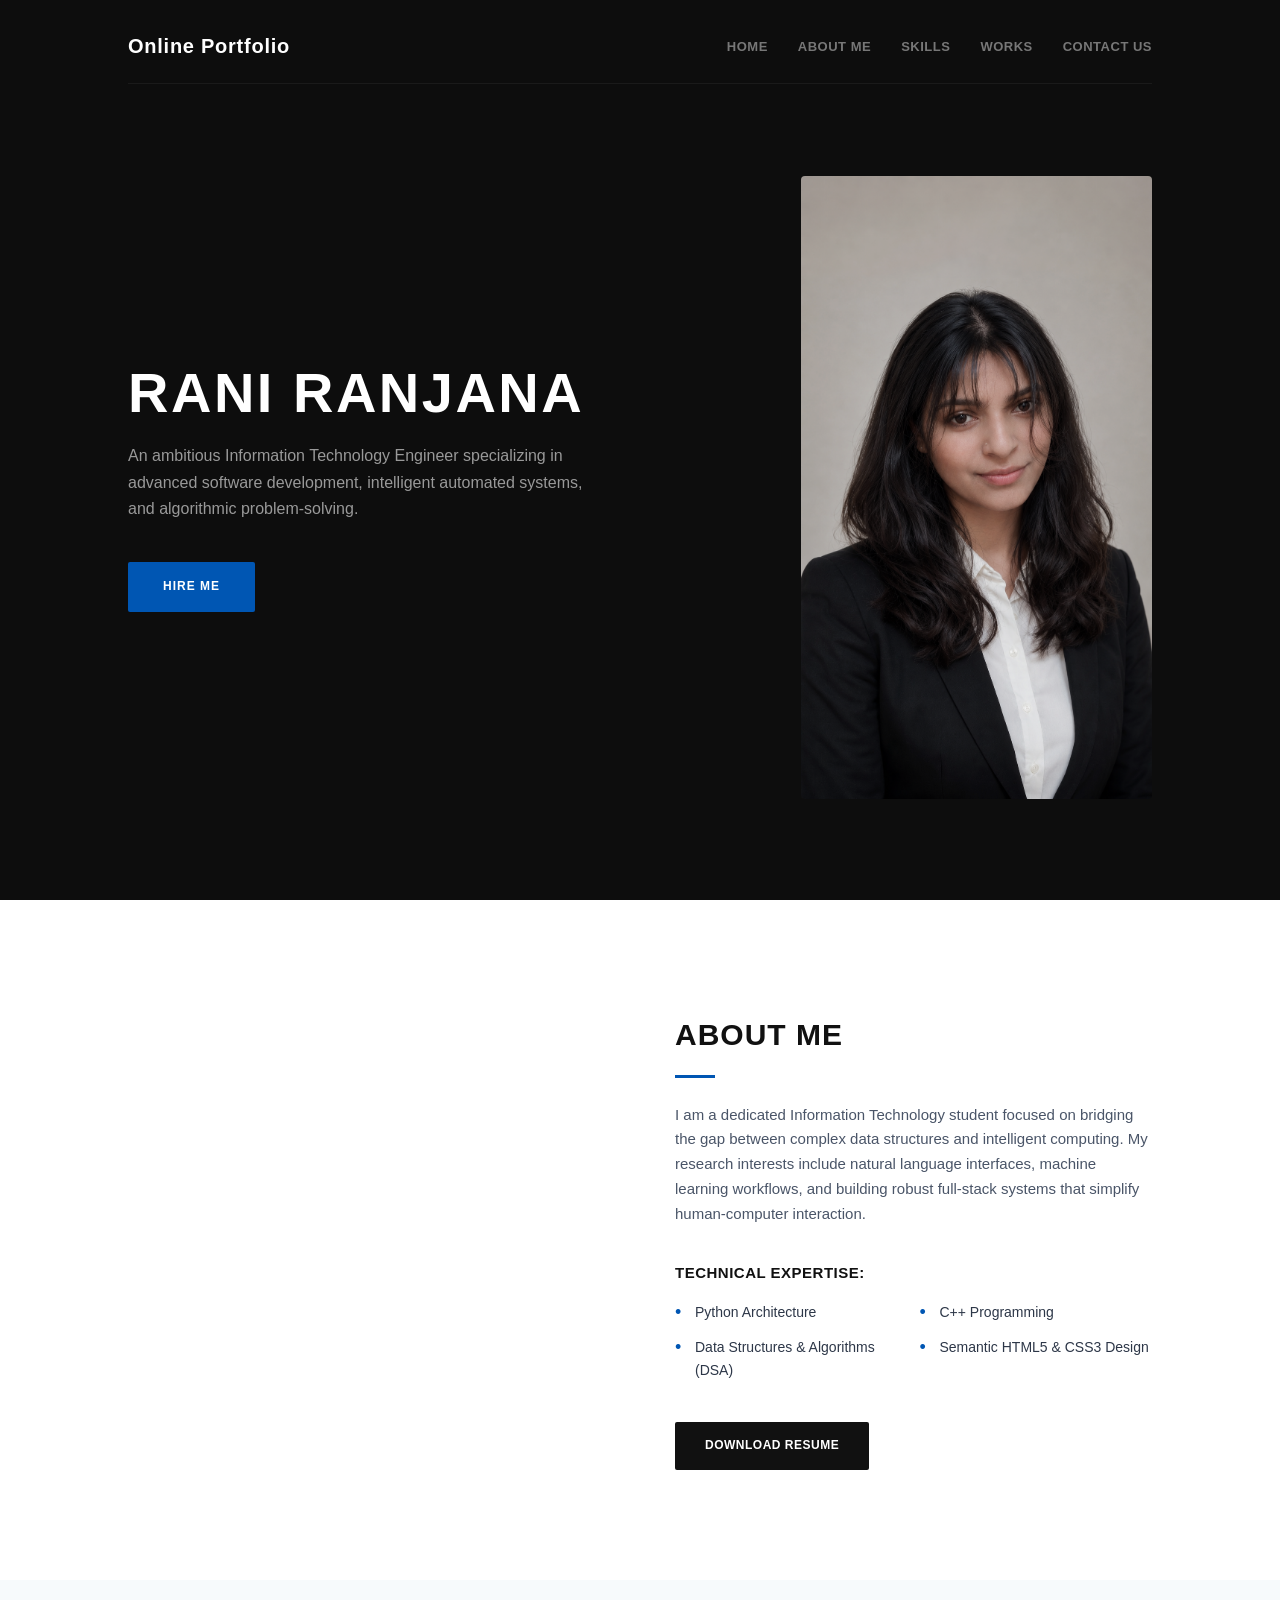
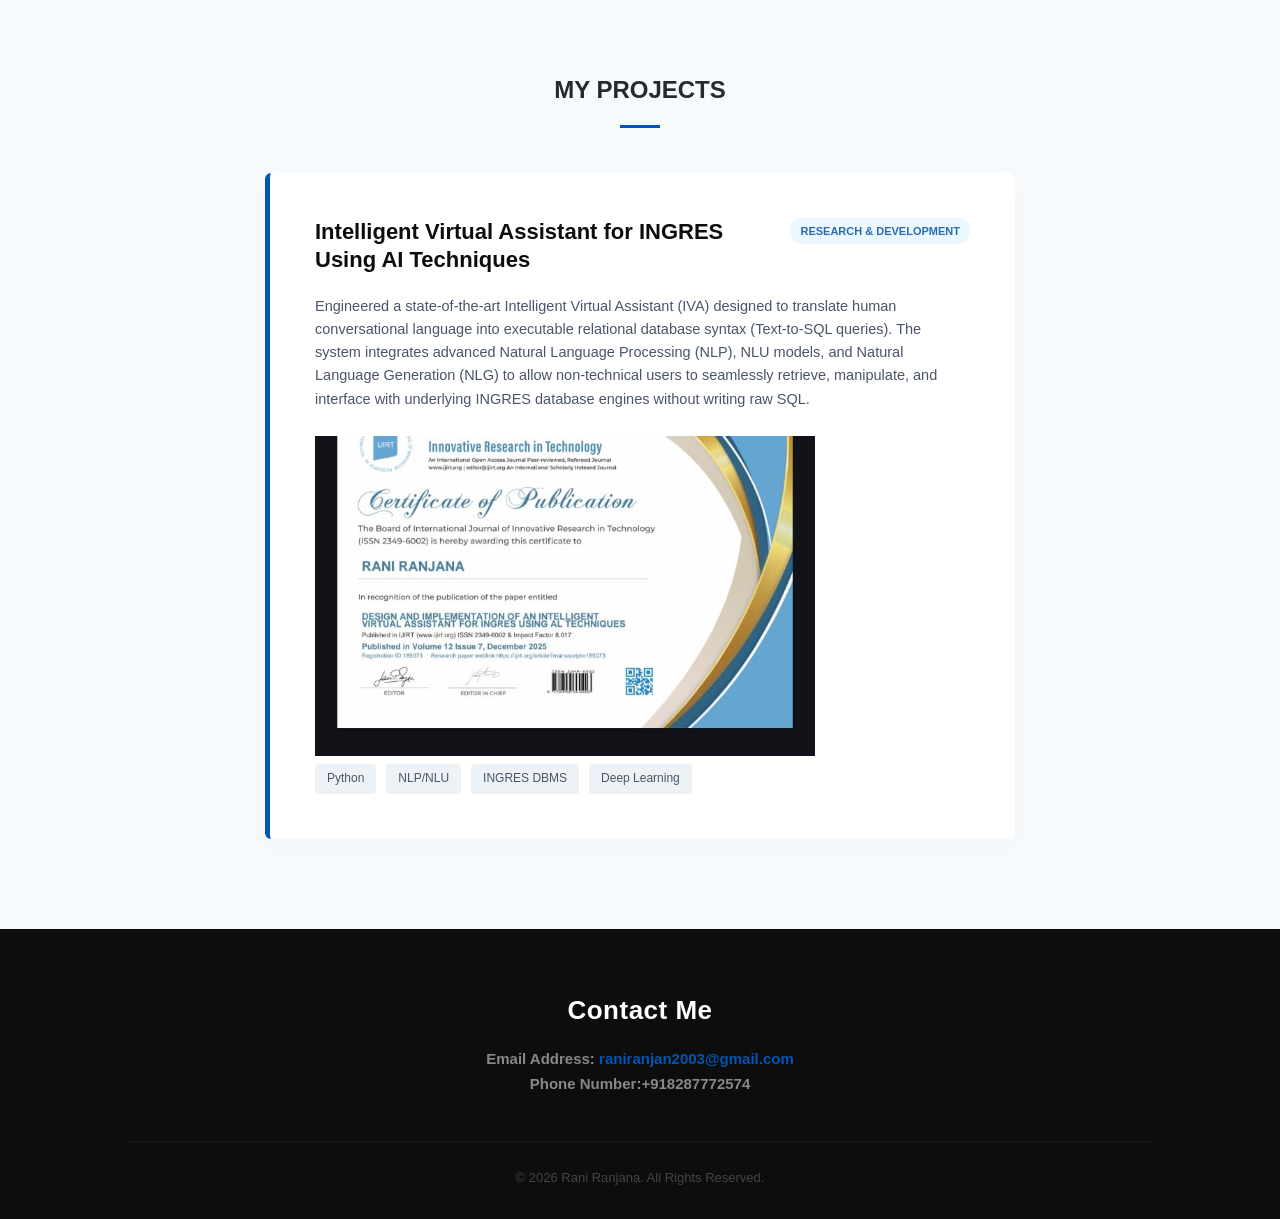
<file: Task-1/index.html>
<!DOCTYPE html>
<html lang="en">
<head>
    <meta charset="UTF-8">
    <meta name="viewport" content="width=device-width, initial-scale=1.0">
    <title>Rani Ranjana Portfolio</title>
    
    <style>
        
        * {
            margin: 0;
            padding: 0;
            box-sizing: border-box;
            font-family: 'SF Pro Display', -apple-system, BlinkMacSystemFont, 'Segoe UI', Roboto, Helvetica, Arial, sans-serif;
            scroll-behavior: smooth;
        }

        body {
            background-color: #fcfcfc;
            color: #232b2b;
            line-height: 1.65;
        }

        /* PREMIUM DARK HERO SECTION CONTAINER */
        .portfolio-hero-header {
            background-color: #0d0d0d;
            color: #ffffff;
            min-height: 100vh;
            padding: 30px 10%;
            display: flex;
            flex-direction: column;
            justify-content: space-between;
        }

        /* Header Top Level Navigation */
        .global-navigation {
            display: flex;
            justify-content: space-between;
            align-items: center;
            border-bottom: 1px solid #1a1a1a;
            padding-bottom: 20px;
        }

        .global-navigation .portfolio-logo {
            font-size: 20px;
            font-weight: 700;
            letter-spacing: 0.75px;
            color: #ffffff;
        }

        .nav-menu-links {
            display: flex;
            list-style: none;
        }

        .nav-menu-links li {
            margin-left: 30px;
        }

        .nav-menu-links a {
            color: #777777;
            text-decoration: none;
            font-size: 13px;
            text-transform: uppercase;
            font-weight: 600;
            letter-spacing: 0.5px;
            transition: color 0.25s linear;
        }

        .nav-menu-links a:hover {
            color: #ffffff;
        }

        /* Middle Core Workspace Layout */
        .hero-flex-container {
            display: flex;
            align-items: center;
            justify-content: space-between;
            flex-grow: 1;
            gap: 50px;
            margin-top: 20px;
        }

        .hero-intro-text {
            flex: 1.2;
        }

        .hero-intro-text h1 {
            font-size: 56px;
            font-weight: 800;
            letter-spacing: 2.5px;
            line-height: 1.1;
            margin-bottom: 20px;
        }

        .hero-intro-text p {
            font-size: 16px;
            color: #999999;
            max-width: 480px;
            margin-bottom: 40px;
        }

        .cta-connect-btn {
            display: inline-block;
            background-color: #0056b3;
            color: #ffffff;
            padding: 15px 35px;
            text-decoration: none;
            border-radius: 2px;
            font-weight: 600;
            font-size: 12px;
            text-transform: uppercase;
            letter-spacing: 1px;
            transition: background-color 0.2s linear;
        }

        .cta-connect-btn:hover {
            background-color: #003d80;
        }

        .hero-avatar-display {
            flex: 0.8;
            display: flex;
            justify-content: flex-end;
        }

        .hero-avatar-display img {
            max-width: 90%;
            border-radius: 4px;
            filter: grayscale(15%) brightness(95%);
        }

        /* WHITE CLEAN CONTRAST SECTION (ABOUT/SKILLS) */
        .biography-outer-block {
            background-color: #ffffff;
            padding: 110px 10%;
        }

        .biography-grid-layout {
            display: flex;
            align-items: center;
            gap: 70px;
        }

        .biography-frame {
            flex: 1;
        }

        .biography-frame img {
            width: 100%;
            border-radius: 4px;
            box-shadow: 0 15px 35px rgba(0,0,0,0.04);
        }

        .biography-content-panel {
            flex: 1;
        }

        .biography-content-panel h2 {
            font-size: 30px;
            font-weight: 700;
            letter-spacing: 1px;
            color: #111111;
        }

        .design-accent-bar {
            width: 40px;
            height: 3px;
            background-color: #0056b3;
            margin: 15px 0 25px 0;
        }

        .biography-content-panel p {
            font-size: 15px;
            color: #4a5568;
            margin-bottom: 35px;
        }

        /* Uniquely Structured List Alignment */
        .technical-competence-box {
            margin-bottom: 40px;
        }

        .technical-competence-box h3 {
            font-size: 15px;
            color: #111111;
            margin-bottom: 15px;
            text-transform: uppercase;
            letter-spacing: 0.5px;
        }

        .custom-skills-grid {
            list-style-type: none;
            display: grid;
            grid-template-columns: 1fr 1fr;
            gap: 12px;
        }

        .custom-skills-grid li {
            font-size: 14px;
            color: #2d3748;
            position: relative;
            padding-left: 20px;
        }

        .custom-skills-grid li::before {
            content: "•";
            position: absolute;
            left: 0;
            color: #0056b3;
            font-size: 18px;
            top: -3px;
        }

        /* Action Trigger Access Link */
        .document-download-btn {
            display: inline-block;
            background-color: #111111;
            color: #ffffff;
            padding: 14px 30px;
            text-decoration: none;
            font-weight: 600;
            font-size: 12px;
            letter-spacing: 0.5px;
            border-radius: 2px;
            transition: background-color 0.2s ease;
        }

        .document-download-btn:hover {
            background-color: #2d3748;
        }

        /* MODERN RESEARCH GALLERY LAYOUT */
        .project-showcase-grid {
            padding: 90px 10%;
            background-color: #f7fafc;
            text-align: center;
        }

        .project-showcase-grid .design-accent-bar {
            margin: 15px auto 45px auto;
        }

        .research-project-card {
            background: #ffffff;
            padding: 45px;
            border-radius: 6px;
            box-shadow: 0 10px 30px rgba(0,0,0,0.02);
            max-width: 750px;
            margin: 0 auto;
            text-align: left;
            border-left: 5px solid #0056b3;
        }

        .project-card-header {
            display: flex;
            justify-content: space-between;
            align-items: flex-start;
            gap: 15px;
            margin-bottom: 20px;
        }

        .research-project-card h3 {
            color: #0d0d0d;
            font-size: 22px;
            line-height: 1.3;
        }

        .project-tag {
            background-color: #ebf8ff;
            color: #2b6cb0;
            font-size: 11px;
            font-weight: 700;
            padding: 4px 10px;
            border-radius: 12px;
            text-transform: uppercase;
            white-space: nowrap;
        }

        .project-description {
            font-size: 14.5px;
            color: #4a5568;
            margin-bottom: 25px;
            line-height: 1.6;
        }

        /* Image Alignment styling inside card */
        .project-image-container {
            width: 100%;
            margin-bottom: 25px;
            border: 1px solid #edf2f7;
            border-radius: 4px;
            overflow: hidden;
            background-color: #f7fafc;
        }

        .project-screenshot {
            width: 100%;
            height: auto;
            display: block;
            object-fit: cover;
            transition: transform 0.3s ease;
        }

        .project-screenshot:hover {
            transform: scale(1.01);
        }

        .project-tech-stack {
            display: flex;
            flex-wrap: wrap;
            gap: 10px;
        }

        .project-tech-stack span {
            background-color: #edf2f7;
            color: #4a5568;
            font-size: 12px;
            padding: 5px 12px;
            border-radius: 4px;
            font-weight: 500;
        }

        /* DEEP BASE FOOTER TERMINAL */
        .secure-footer-terminal {
            background-color: #0d0d0d;
            color: #ffffff;
            padding: 60px 10% 30px 10%;
            text-align: center;
        }

        .communication-panel h2 {
            font-size: 26px;
            margin-bottom: 15px;
            letter-spacing: 0.5px;
        }

        .communication-panel p {
            font-size: 15px;
            color: #888888;
        }

        .communication-panel a {
            color: #0056b3;
            text-decoration: none;
            font-weight: 600;
        }

        .system-copyright-line {
            margin-top: 45px;
            border-top: 1px solid #1a1a1a;
            padding-top: 25px;
            font-size: 13px;
            color: #444444;
        }
    </style>
</head>
<body>

    <header class="portfolio-hero-header">
        <nav class="global-navigation">
            <div class="portfolio-logo">Online Portfolio</div>
            <ul class="nav-menu-links">
                <li><a href="#home">Home</a></li>
                <li><a href="#biography">About Me</a></li>
                <li><a href="#core-skills">Skills</a></li>
                <li><a href="#engineering-works">Works</a></li>
                <li><a href="#contact-portal">Contact Us</a></li>
            </ul>
        </nav>
        
        <div class="hero-flex-container">
            <div class="hero-intro-text">
                <h1>RANI RANJANA</h1>
                <p>An ambitious Information Technology Engineer specializing in advanced software development, intelligent automated systems, and algorithmic problem-solving.</p>
                <a href="#contact-portal" class="cta-connect-btn">Hire Me</a>
            </div>
            <div class="hero-avatar-display">
                <img src="Rani.png" alt="Rani Ranjana - IT Engineer">
            </div>
        </div>
    </header>

    <section id="biography" class="biography-outer-block">
        <div class="biography-grid-layout">
            <div class="biography-frame">
            </div>
            <div class="biography-content-panel">
                <h2>ABOUT ME</h2>
                <div class="design-accent-bar"></div>
                <p>I am a dedicated Information Technology student focused on bridging the gap between complex data structures and intelligent computing. My research interests include natural language interfaces, machine learning workflows, and building robust full-stack systems that simplify human-computer interaction.</p>
                
                <div id="core-skills" class="technical-competence-box">
                    <h3>Technical Expertise:</h3>
                    <ul class="custom-skills-grid">
                        <li>Python Architecture</li>
                        <li>C++ Programming</li>
                        <li>Data Structures & Algorithms (DSA)</li>
                        <li>Semantic HTML5 & CSS3 Design</li>
                    </ul>
                </div>

                <a href="https://drive.google.com/file/d/1MVR_cxvdrtDsCuBuOSHRN-9W9EFKyzY7/view?usp=drive_link" download class="document-download-btn">DOWNLOAD RESUME</a>
            </div>
        </div>
    </section>

    <section id="engineering-works" class="project-showcase-grid">
        <h2>MY PROJECTS</h2>
        <div class="design-accent-bar"></div>
        
        <div class="research-project-card">
            <div class="project-card-header">
                <h3>Intelligent Virtual Assistant for INGRES Using AI Techniques</h3>
                <span class="project-tag">Research & Development</span>
            </div>
            
            <p class="project-description">Engineered a state-of-the-art Intelligent Virtual Assistant (IVA) designed to translate human conversational language into executable relational database syntax (Text-to-SQL queries). The system integrates advanced Natural Language Processing (NLP), NLU models, and Natural Language Generation (NLG) to allow non-technical users to seamlessly retrieve, manipulate, and interface with underlying INGRES database engines without writing raw SQL.</p>
            
            <img src="My project certificate.jpeg" alt="Rani Ranjana..." style="width: 100%; max-width: 500px; height: 320px; object-fit: cover; object-position: bottom;">
            <div class="project-tech-stack">
                <span>Python</span> <span>NLP/NLU</span> <span>INGRES DBMS</span> <span>Deep Learning</span>
            </div>
        </div>
    </section>

    <footer id="contact-portal" class="secure-footer-terminal">
        <div class="communication-panel">
            <h2>Contact Me</h2>
            <p><strong>Email Address:</strong> <a href="mailto:raniranjan2003@gmail.com">raniranjan2003@gmail.com</a></p>
            <p><strong>Phone Number:+918287772574</strong></p>
        </div>
        <div class="system-copyright-line">
            <p>&copy; 2026 Rani Ranjana. All Rights Reserved.</p>
        </div>
    </footer>

</body>
</html>
</file>
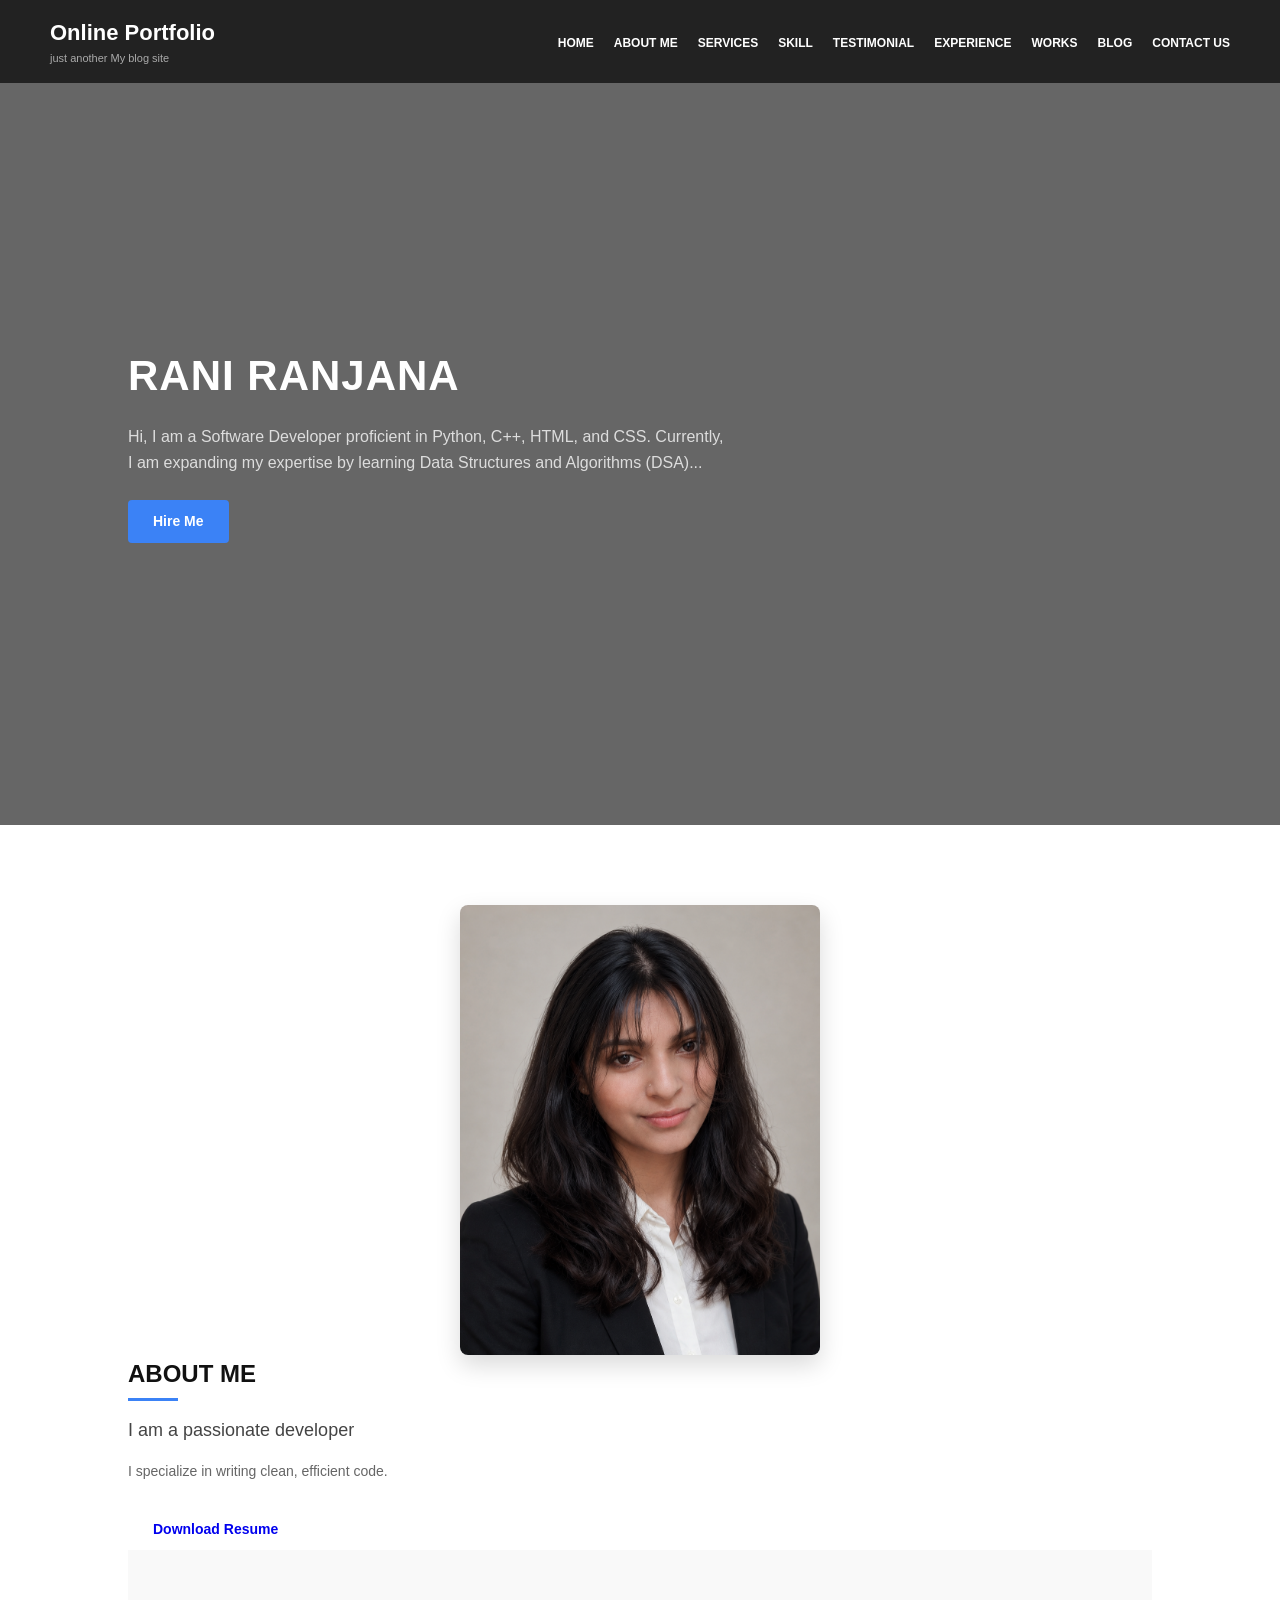
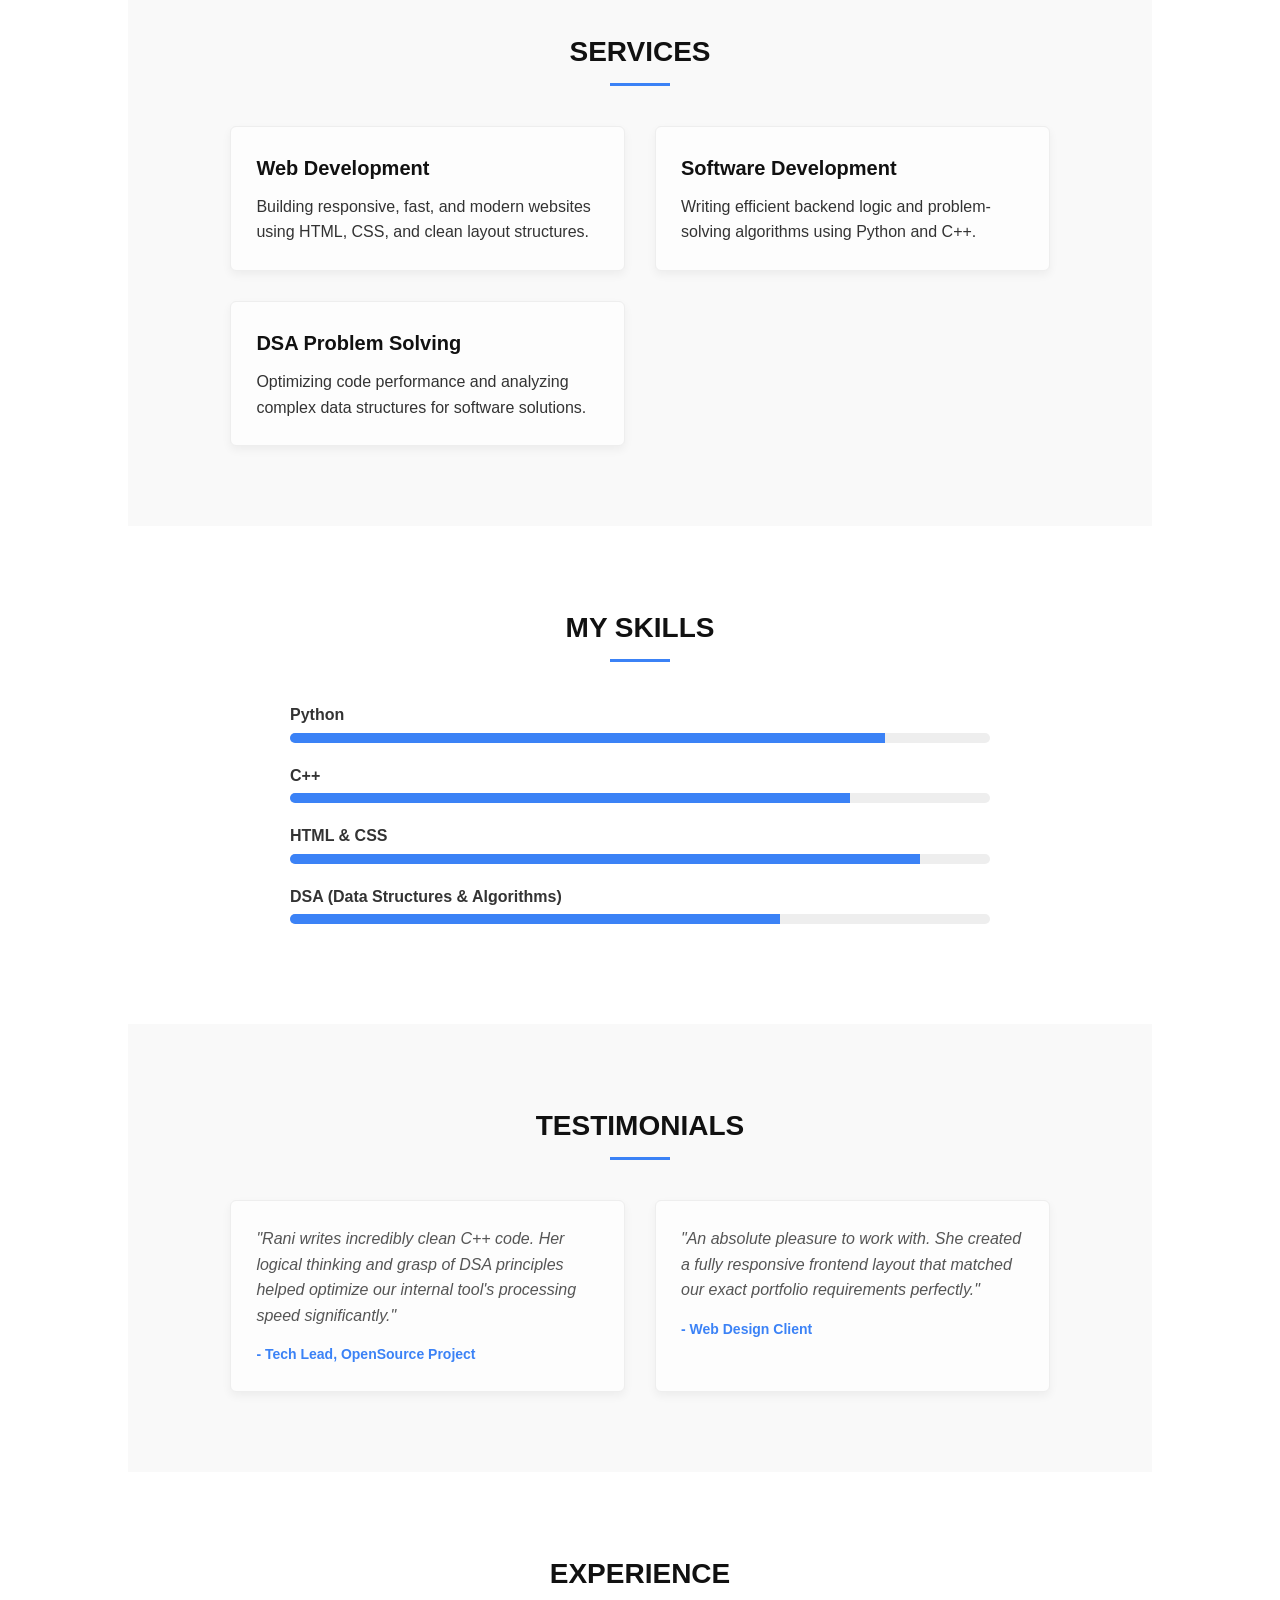
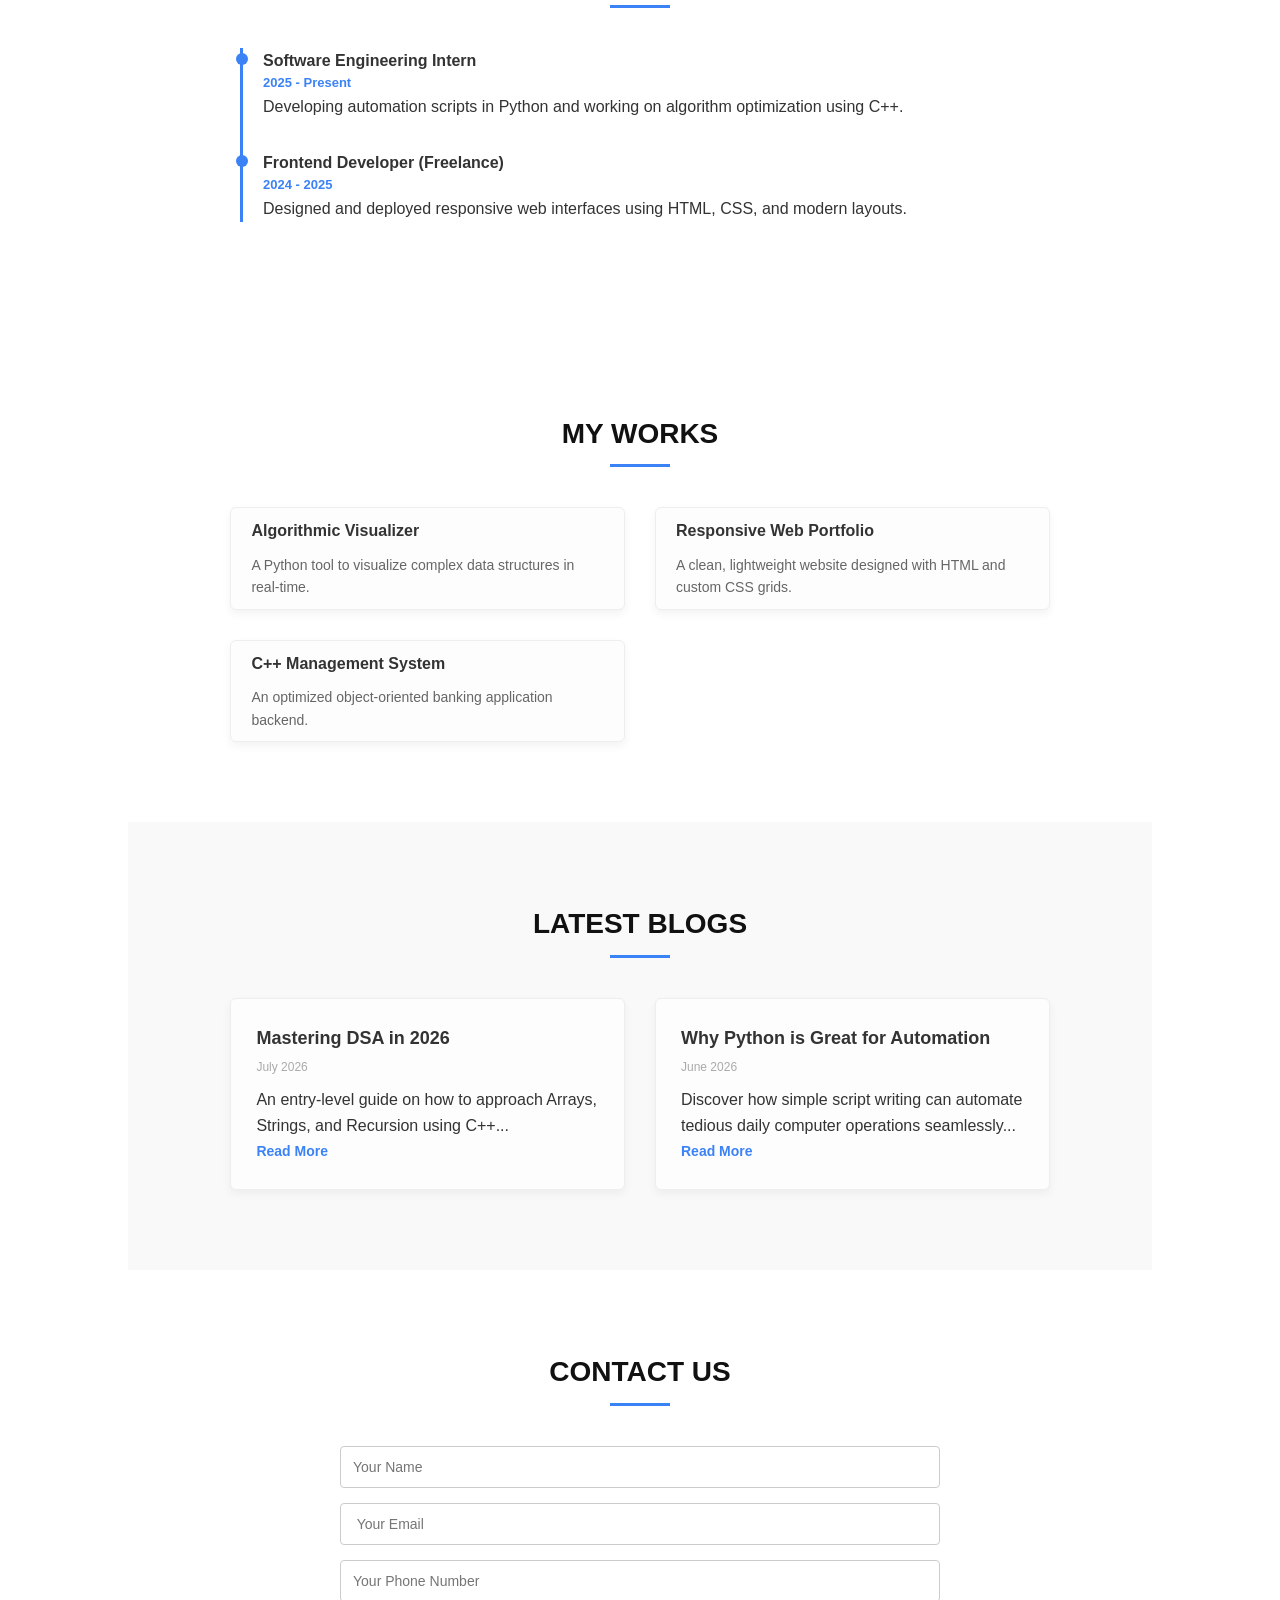
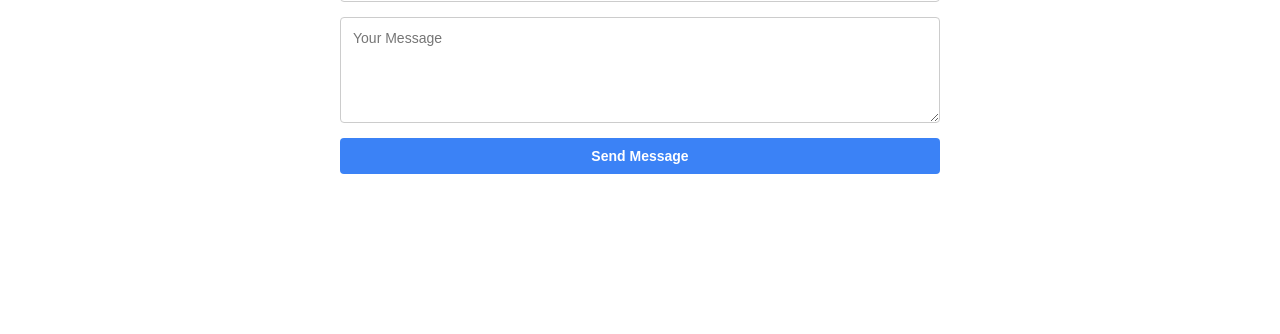
<file: Task-2/index.html>
<!DOCTYPE html>
<html lang="en">
<head>
    <meta charset="UTF-8">
    <meta name="viewport" content="width=device-width, initial-scale=1.0">
    <title>Online Portfolio - Rani Ranjana</title>
    <link rel="stylesheet" href="style.css">
</head>
<body>

    <header class="navbar">
        <div class="logo">
            <h1>Online Portfolio</h1>
            <p>just another My blog site</p>
        </div>
        <nav>
            <ul>
                <li><a href="#home">HOME</a></li>
                <li><a href="#about">ABOUT ME</a></li>
                <li><a href="#services">SERVICES</a></li>
                <li><a href="#skill">SKILL</a></li>
                <li><a href="#testimonial">TESTIMONIAL</a></li>
                <li><a href="#experience">EXPERIENCE</a></li>
                <li><a href="#works">WORKS</a></li>
                <li><a href="#blog">BLOG</a></li>
                <li><a href="#contact">CONTACT US</a></li>
            </ul>
        </nav>
    </header>

    <section id="home" class="hero-section">
        <div class="hero-content">
            <h2>RANI RANJANA</h2>
            <p>Hi, I am a Software Developer proficient in Python, C++, HTML, and CSS. Currently, I am expanding my expertise by learning Data Structures and Algorithms (DSA)...</p>
            <a href="#contact" class="btn btn-blue">Hire Me</a>
        </div>
    </section>

    <section id="about" class="about-section">
    <div class="section-container">
        <div class="about-image">
            <img src="rani.png">
        </div>
    </div>
    <div class="about-content">
    <h3>ABOUT ME</h3>
    <p class="highlight-text">I am a passionate developer</p>
    <p class="description">
        I specialize in writing clean, efficient code.
    </p>
    <a href="https://drive.google.com/file/d/1jmwpv7W3VnNV-k6mOU38N5NPOKtJSebw/view?usp=drive_link" target="_blank" class="btn">Download Resume</a>
</div>
    

    <section id="services" class="services-section">
        <h2 class="section-title">SERVICES</h2>
        <div class="grid-container">
            <div class="card">
                <h4>Web Development</h4>
                <p>Building responsive, fast, and modern websites using HTML, CSS, and clean layout structures.</p>
            </div>
            <div class="card">
                <h4>Software Development</h4>
                <p>Writing efficient backend logic and problem-solving algorithms using Python and C++.</p>
            </div>
            <div class="card">
                <h4>DSA Problem Solving</h4>
                <p>Optimizing code performance and analyzing complex data structures for software solutions.</p>
            </div>
        </div>
    </section>

    <section id="skill" class="skills-section">
        <h2 class="section-title">MY SKILLS</h2>
        <div class="skills-container">
            <div class="skill-box">
                <span>Python</span>
                <div class="bar"><div class="progress python"></div></div>
            </div>
            <div class="skill-box">
                <span>C++</span>
                <div class="bar"><div class="progress cpp"></div></div>
            </div>
            <div class="skill-box">
                <span>HTML & CSS</span>
                <div class="bar"><div class="progress web"></div></div>
            </div>
            <div class="skill-box">
                <span>DSA (Data Structures & Algorithms)</span>
                <div class="bar"><div class="progress dsa"></div></div>
            </div>
        </div>
    </section>

    <section id="testimonial" class="testimonial-section">
        <h2 class="section-title">TESTIMONIALS</h2>
        <div class="grid-container">
            <div class="card review-card">
                <p>"Rani writes incredibly clean C++ code. Her logical thinking and grasp of DSA principles helped optimize our internal tool's processing speed significantly."</p>
                <h5>- Tech Lead, OpenSource Project</h5>
            </div>
            <div class="card review-card">
                <p>"An absolute pleasure to work with. She created a fully responsive frontend layout that matched our exact portfolio requirements perfectly."</p>
                <h5>- Web Design Client</h5>
            </div>
        </div>
    </section>

    <section id="experience" class="experience-section">
        <h2 class="section-title">EXPERIENCE</h2>
        <div class="timeline">
            <div class="timeline-item">
                <h4>Software Engineering Intern</h4>
                <p class="duration">2025 - Present</p>
                <p>Developing automation scripts in Python and working on algorithm optimization using C++.</p>
            </div>
            <div class="timeline-item">
                <h4>Frontend Developer (Freelance)</h4>
                <p class="duration">2024 - 2025</p>
                <p>Designed and deployed responsive web interfaces using HTML, CSS, and modern layouts.</p>
            </div>
        </div>
    </section>

    <section id="works" class="works-section">
        <h2 class="section-title">MY WORKS</h2>
        <div class="grid-container">
            <div class="card project-card">
                <h4>Algorithmic Visualizer</h4>
                <p>A Python tool to visualize complex data structures in real-time.</p>
            </div>
            <div class="card project-card">
                <h4>Responsive Web Portfolio</h4>
                <p>A clean, lightweight website designed with HTML and custom CSS grids.</p>
            </div>
            <div class="card project-card">
                <h4>C++ Management System</h4>
                <p>An optimized object-oriented banking application backend.</p>
            </div>
        </div>
    </section>

    <section id="blog" class="blog-section">
        <h2 class="section-title">LATEST BLOGS</h2>
        <div class="grid-container">
            <div class="card blog-card">
                <h4>Mastering DSA in 2026</h4>
                <p class="date">July 2026</p>
                <p>An entry-level guide on how to approach Arrays, Strings, and Recursion using C++...</p>
                <a href="#">Read More</a>
            </div>
            <div class="card blog-card">
                <h4>Why Python is Great for Automation</h4>
                <p class="date">June 2026</p>
                <p>Discover how simple script writing can automate tedious daily computer operations seamlessly...</p>
                <a href="#">Read More</a>
            </div>
        </div>
    </section>

    <section id="contact" class="contact-section">
        <h2 class="section-title">CONTACT US</h2>
        <div class="contact-container">
            <form class="contact-form">
                <input type="text" placeholder="Your Name" required>
                <input type="email" placeholder=" Your Email" required>
                <input type="phone" placeholder="Your Phone Number" required>
                <textarea placeholder="Your Message" rows="5" required></textarea>
                <button type="submit" class="btn btn-blue">Send Message</button>
            </form>
        </div>
    </section>

</body>
</html>
    
</body>
</html>
</file>
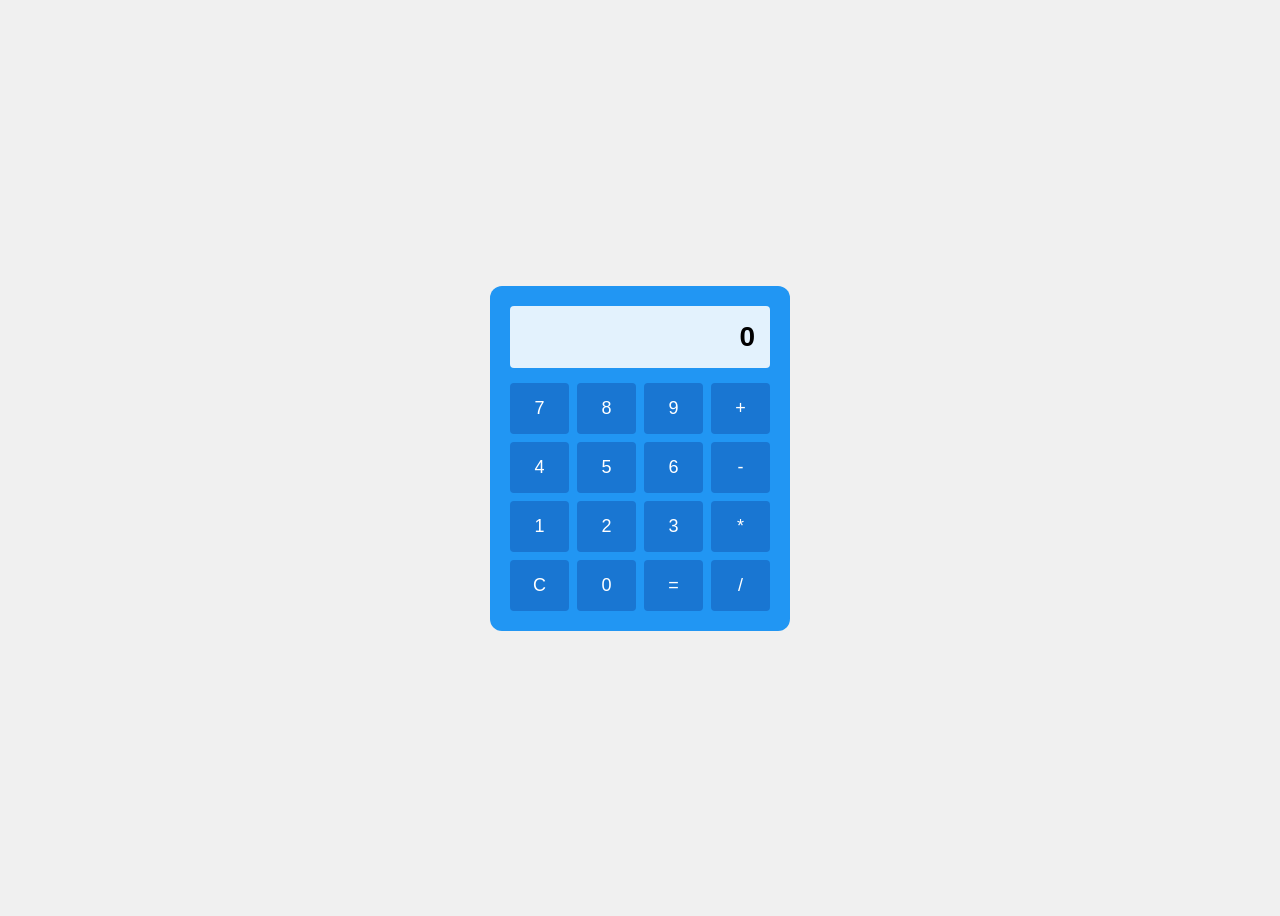
<file: Task-3/index.html>
<!DOCTYPE html>
<html lang="en">
<head>
    <meta charset="UTF-8">
    <title>Simple Calculator</title>
    <link rel="stylesheet" href="style.css">
</head>
<body>

<div class="calculator-container">
    <div id="display" class="screen">0</div>
    <div class="button-grid">
        <button onclick="appendToDisplay('7')">7</button>
        <button onclick="appendToDisplay('8')">8</button>
        <button onclick="appendToDisplay('9')">9</button>
        <button onclick="appendToDisplay('+')">+</button>
        <button onclick="appendToDisplay('4')">4</button>
        <button onclick="appendToDisplay('5')">5</button>
        <button onclick="appendToDisplay('6')">6</button>
        <button onclick="appendToDisplay('-')">-</button>
        <button onclick="appendToDisplay('1')">1</button>
        <button onclick="appendToDisplay('2')">2</button>
        <button onclick="appendToDisplay('3')">3</button>
        <button onclick="appendToDisplay('*')">*</button>
        <button onclick="clearDisplay()">C</button>
        <button onclick="appendToDisplay('0')">0</button>
        <button onclick="calculate()">=</button>
        <button onclick="appendToDisplay('/')">/</button>
    </div>
</div>

<script src="script.js"></script>
</body>
</html>
</file>
<file: Task-2/style.css>
/* Reset Basic Styles */
* {
    margin: 0;
    padding: 0;
    box-sizing: border-box;
    font-family: 'Segoe UI', Tahoma, Geneva, Verdana, sans-serif;
    scroll-behavior: smooth;
}

body {
    background-color: #ffffff;
    color: #333;
    line-height: 1.6;
}

/* Navbar Styling */
.navbar {
    display: flex;
    justify-content: space-between;
    align-items: center;
    background-color: #222222;
    color: #fff;
    padding: 15px 50px;
    position: fixed;
    width: 100%;
    top: 0;
    z-index: 1000;
}

.logo h1 {
    font-size: 22px;
    font-weight: bold;
}

.logo p {
    font-size: 11px;
    color: #aaa;
}

.navbar nav ul {
    display: flex;
    list-style: none;
}

.navbar nav ul li {
    margin-left: 20px;
}

.navbar nav ul li a {
    color: #fff;
    text-decoration: none;
    font-size: 12px;
    font-weight: 600;
    transition: color 0.3s;
}

.navbar nav ul li a:hover {
    color: #3b82f6;
}

/* Common Layout Components */
section {
    padding: 80px 10%;
}

.section-title {
    text-align: center;
    font-size: 28px;
    margin-bottom: 40px;
    position: relative;
    color: #111;
}

.section-title::after {
    content: '';
    display: block;
    width: 60px;
    height: 3px;
    background-color: #3b82f6;
    margin: 8px auto 0 auto;
}

.grid-container {
    display: grid;
    grid-template-columns: repeat(auto-fit, minmax(280px, 1fr));
    gap: 30px;
}

.card {
    background: #fdfdfd;
    padding: 25px;
    border-radius: 6px;
    box-shadow: 0 4px 10px rgba(0,0,0,0.05);
    border: 1px solid #eee;
    transition: transform 0.3s;
}

.card:hover {
    transform: translateY(-5px);
}

/* Button Styling */
.btn {
    display: inline-block;
    padding: 10px 25px;
    text-decoration: none;
    font-size: 14px;
    font-weight: bold;
    border-radius: 4px;
    transition: background 0.3s;
    border: none;
    cursor: pointer;
}

.btn-blue {
    background-color: #3b82f6;
    color: white;
}

.btn-blue:hover {
    background-color: #2563eb;
}

/* Hero Section Styling */
.hero-section {
    height: 85vh;
    background: linear-gradient(rgba(0, 0, 0, 0.6), rgba(0, 0, 0, 0.6)), url('https://via.placeholder.com/1920x1080') no-repeat center center/cover;
    display: flex;
    align-items: center;
    padding-left: 10%;
    margin-top: 60px;
}

.hero-content {
    color: white;
    max-width: 600px;
}

.hero-content h2 {
    font-size: 42px;
    margin-bottom: 15px;
    letter-spacing: 1px;
}

.hero-content p {
    font-size: 16px;
    margin-bottom: 25px;
    color: #ddd;
}

/* ==========================================================================
   About Me Section (Optimized for Laptop Medium Size Image)
   ========================================================================== */
.about-section {
    background-color: #ffffff;
}

.section-container {
    display: flex;
    align-items: center;
    gap: 60px; /* Space between image and text on laptop */
}

.about-image {
    flex: 1;
    display: flex;
    justify-content: center; /* Centers the image container */
}

.about-image img {
    width: 100%;
    max-width: 360px; /* Laptop standard medium width */
    height: 450px;    /* Elegant standard portrait height */
    object-fit: cover; /* Prevents image stretching */
    border-radius: 8px;
    box-shadow: 0px 10px 25px rgba(0,0,0,0.15); /* Soft professional shadow */
}

.about-content {
    flex: 1.5;
}

.about-content h3 {
    font-size: 24px;
    color: #111;
    margin-bottom: 15px;
    position: relative;
    display: inline-block;
}

.about-content h3::after {
    content: '';
    display: block;
    width: 50px;
    height: 3px;
    background-color: #3b82f6;
    margin-top: 5px;
}

.highlight-text {
    font-size: 18px;
    font-weight: 500;
    color: #444;
    margin-bottom: 15px;
}

.description {
    font-size: 14px;
    color: #666;
    margin-bottom: 25px;
    text-align: justify;
}

/* Services Section */
.services-section {
    background-color: #f9f9f9;
}

.services-section h4 {
    font-size: 20px;
    margin-bottom: 10px;
    color: #111;
}

/* Skills Section */
.skills-container {
    max-width: 700px;
    margin: 0 auto;
}

.skill-box {
    margin-bottom: 20px;
}

.skill-box span {
    font-weight: 600;
    display: block;
    margin-bottom: 5px;
}

.bar {
    background: #eee;
    height: 10px;
    border-radius: 5px;
    overflow: hidden;
}

.progress {
    background: #3b82f6;
    height: 100%;
}

/* Skill Percentages */
.python { width: 85%; }
.cpp { width: 80%; }
.web { width: 90%; }
.dsa { width: 70%; }

/* Testimonials */
.testimonial-section {
    background-color: #f9f9f9;
}

.review-card p {
    font-style: italic;
    color: #555;
    margin-bottom: 15px;
}

.review-card h5 {
    color: #3b82f6;
    font-size: 14px;
}

/* Experience Section */
.timeline {
    max-width: 800px;
    margin: 0 auto;
    border-left: 3px solid #3b82f6;
    padding-left: 20px;
}

.timeline-item {
    margin-bottom: 30px;
    position: relative;
}

.timeline-item::before {
    content: '';
    position: absolute;
    left: -27px;
    top: 5px;
    background: #3b82f6;
    width: 12px;
    height: 12px;
    border-radius: 50%;
}

.duration {
    font-size: 13px;
    color: #3b82f6;
    font-weight: bold;
}

/* Works Section */
.project-card {
    padding: 0;
    overflow: hidden;
}

.project-card img {
    width: 100%;
    height: auto;
}

.project-card h4, .project-card p {
    padding: 10px 20px;
}

.project-card p {
    padding-top: 0;
    font-size: 14px;
    color: #666;
}

/* Blog Section */
.blog-section {
    background-color: #f9f9f9;
}

.blog-card h4 {
    font-size: 18px;
    margin-bottom: 5px;
}

.blog-card .date {
    font-size: 12px;
    color: #aaa;
    margin-bottom: 10px;
}

.blog-card a {
    color: #3b82f6;
    text-decoration: none;
    font-weight: bold;
    font-size: 14px;
}

/* Contact Us Section */
.contact-container {
    max-width: 600px;
    margin: 0 auto;
}

.contact-form {
    display: flex;
    flex-direction: column;
    gap: 15px;
}

.contact-form input, .contact-form textarea {
    width: 100%;
    padding: 12px;
    border: 1px solid #ccc;
    border-radius: 4px;
    font-size: 14px;
}

/* ==========================================================================
   Responsive Design (Keeps it perfect on both mobile & laptop)
   ========================================================================== */
@media (max-width: 768px) {
    .navbar {
        flex-direction: column;
        padding: 15px;
    }
    .navbar nav ul {
        flex-wrap: wrap;
        justify-content: center;
        margin-top: 10px;
    }
    .navbar nav ul li {
        margin: 5px 10px;
    }
    .section-container {
        flex-direction: column;
        text-align: center;
        gap: 30px;
    }
    .about-image img {
        max-width: 280px; /* Adjusts beautifully for smaller phone screens */
        height: 350px;
    }
    .about-content h3::after {
        margin: 5px auto 0 auto;
    }
}
</file>
<file: Task-3/style.css>
body {
    display: flex;
    justify-content: center;
    align-items: center;
    height: 100vh;
    background-color: #f0f0f0;
    font-family: sans-serif;
}

.calculator-container {
    background-color: #2196F3;
    padding: 20px;
    border-radius: 12px;
    width: 260px;
}

.screen {
    background-color: #e3f2fd;
    padding: 15px;
    text-align: right;
    font-size: 28px;
    margin-bottom: 15px;
    border-radius: 4px;
    font-weight: bold;
}

.button-grid {
    display: grid;
    grid-template-columns: repeat(4, 1fr);
    gap: 8px;
}

button {
    padding: 15px;
    font-size: 18px;
    border: none;
    border-radius: 4px;
    cursor: pointer;
    background-color: #1976D2;
    color: white;
}

button:hover {
    background-color: #0d47a1;
}

.action {
    background-color: #1565C0;
}
</file>
